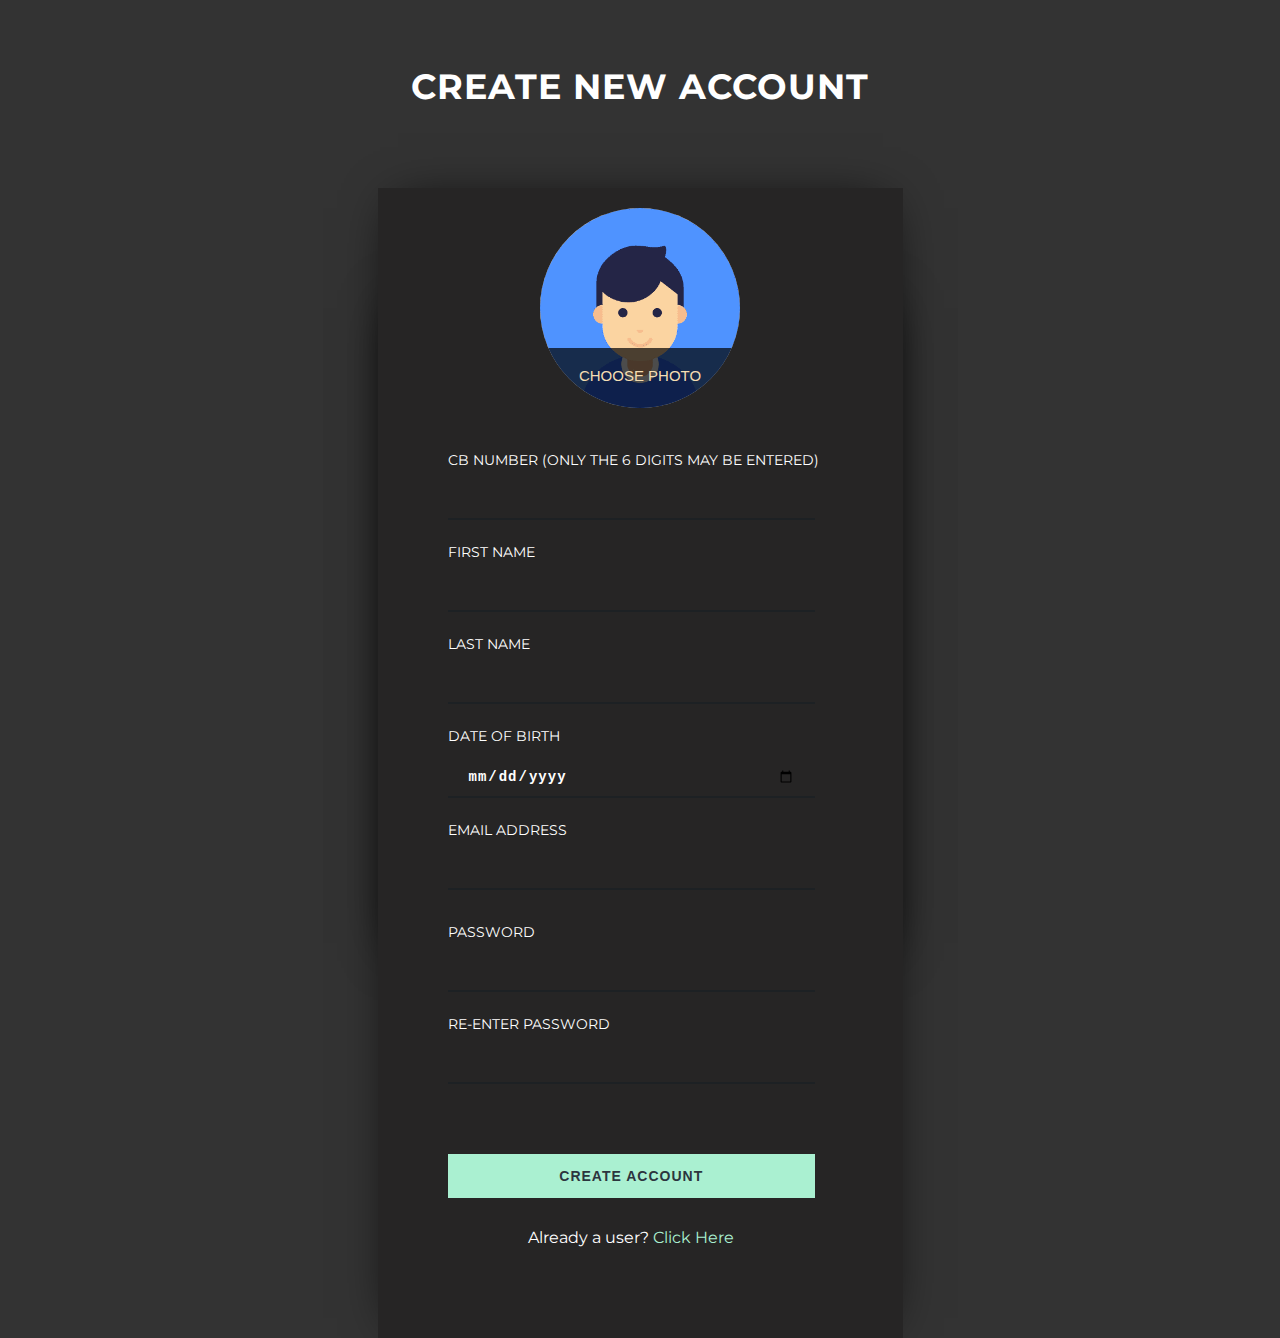
<file: web/index.html>
<!DOCTYPE html>
<!--
To change this license header, choose License Headers in Project Properties.
To change this template file, choose Tools | Templates
and open the template in the editor.
-->
<html>
    <head>
        <title>Blog</title>
        <meta charset="UTF-8">
        <meta name="viewport" content="width=device-width, initial-scale=1.0">
        <link type="text/css" rel="stylesheet" href="css/signUp.css">
    </head>
    <body>
        <h3>CREATE NEW ACCOUNT</h3>
        <div class="container-shadow"></div>
        <div class="container">
            
            <div id="sign-up-form">
                <form id="form" action="UserController" method="POST" enctype="multipart/form-data">
                    <div class="profile-pic-div">
                        <img src="images/avatar.png" id="previewPhoto">
                        <input type="file" id="file" name="photo" size="50" />
                        <label for="file" id="uploadBtn">Choose Photo</label>
                    </div>                    
                    <label for="username">CB Number (only the 6 digits may be entered)</label>
                    <input type="text" name="username" pattern="[0-9]{6}" maxlength="6" onkeyup="document.getElementById('email').value = 'cb'+this.value+'@students.apiit.lk' " required />
                    <label for="firstName">First Name</label>
                    <input type="text" name="firstName"  required />
                    <label for="lastName">Last Name</label>
                    <input type="text" name="lastName"  required />
                    <label for="dob">Date Of Birth</label>
                    <input type="date" name="dob" required pattern="\d{4}-\d{2}-\d{2}">
                    <label for="email">Email Address</label>
                    <input type="text" name="email" id="email" readonly="readonly">
                    <span id="text"></span>
                    <label for="password">Password</label>
                    <input id="password" type="password" name="password"  required onkeyup="checkPass();">
                    <label for="password0">Re-Enter Password</label>                    
                    <input id="password0" type="password" name="password0"  required onkeyup="checkPass();">
                    <span id="confirm-message2" class="confirm-message"></span>
                    <input type="submit" class="button" name="submit" value="Create Account" onclick="return validate()">
                    <div id="log">Already a user? <a href="login.html" id="login">Click Here</a></div>
                </form>
            </div>
        </div>
        <script src="app.js"></script>
        
        <script type="text/javascript">

            function validate()
            {
                var password = document.getElementById('password').value;
                var confirmPassword = document.getElementById("password0").value;
                
                if (password != confirmPassword)
                {
                    alert("Passwords entered do not match!");
                    return false;
                }
                return true;
            }
            
            function checkPass()
            {
                var password = document.getElementById('password');
                var confirm  = document.getElementById('password0');
                var message = document.getElementById('confirm-message2');
                
                var good_color = "#00ff00";
                var bad_color  = "#ff0000";
                
                if(password.value == confirm.value)
                {
                    message.style.color           = good_color;
                    message.innerHTML = "Passwords Match!";
                }
                else
                {
                    message.style.color = bad_color;
                    message.innerHTML = "Passwords Do Not Match!";
                }
                
            }
            
            function validation()
            {
                var form = document.getElementById("form");
                var email = document.getElementById("email").value;
                var text = document.getElementById("text");

                var pattern = /^[^ ]+@[^ ]+\.[a-z]{2,3}$/;
                if (email.match(pattern))
                {
                    form.classList.add("Valid");
                    form.classList.remove("Invalid");
                    text.innerHTML = "Your Email Address is Valid";
                    text.style.color = "#00ff00";
                } else
                {
                    form.classList.remove("valid");
                    form.classList.add("Invalid");
                    text.innerHTML = "Please Enter Valid Email Address";
                    text.style.color = "#ff0000";
                }
                if (email == "")
                {
                    form.classList.remove("Valid");
                    form.classList.remove("Invalid");
                    text.innerHTML = "";
                    text.style.color = "#00ff00";
                }
            }
        </script>

    </body>
    
</html>
</file>
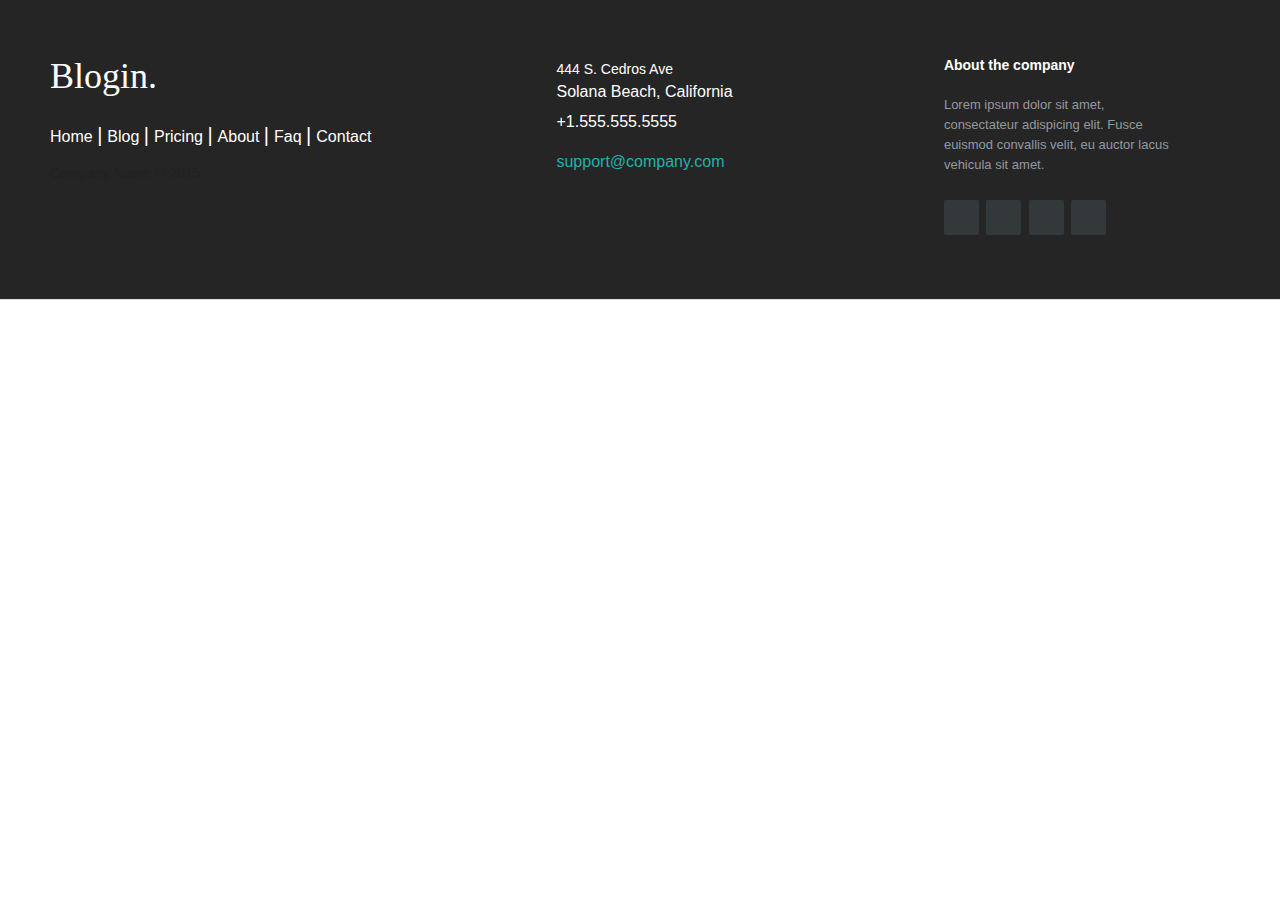
<file: web/footer.html>
<!DOCTYPE html>
<!--
To change this license header, choose License Headers in Project Properties.
To change this template file, choose Tools | Templates
and open the template in the editor.
-->
<html>
    <head>
        <title>TODO supply a title</title>
        <meta charset="UTF-8">
        <meta name="viewport" content="width=device-width, initial-scale=1.0">
        <link type="text/css" rel="stylesheet" href="css/footer.css">
    </head>
    <body>
  <footer class="footer-distributed">

			<div class="footer-left">

				<h3>Blogin.</h3>

				<p class="footer-links">
					<a href="#" class="link-1">Home</a>
					
					<a href="#">Blog</a>
				
					<a href="#">Pricing</a>
				
					<a href="#">About</a>
					
					<a href="#">Faq</a>
					
					<a href="#">Contact</a>
				</p>

				<p class="footer-company-name">Company Name © 2015</p>
			</div>

			<div class="footer-center">

				<div>
					<i class="fa fa-map-marker"></i>
					<p><span>444 S. Cedros Ave</span> Solana Beach, California</p>
				</div>

				<div>
					<i class="fa fa-phone"></i>
					<p>+1.555.555.5555</p>
				</div>

				<div>
					<i class="fa fa-envelope"></i>
					<p><a href="mailto:support@company.com">support@company.com</a></p>
				</div>

			</div>

			<div class="footer-right">

				<p class="footer-company-about">
					<span>About the company</span>
					Lorem ipsum dolor sit amet, consectateur adispicing elit. Fusce euismod convallis velit, eu auctor lacus vehicula sit amet.
				</p>

				<div class="footer-icons">

					<a href="#"><i class="fa fa-facebook"></i></a>
					<a href="#"><i class="fa fa-twitter"></i></a>
					<a href="#"><i class="fa fa-linkedin"></i></a>
					<a href="#"><i class="fa fa-github"></i></a>

				</div>

			</div>

		</footer>
        </body>
    
</html>
</file>
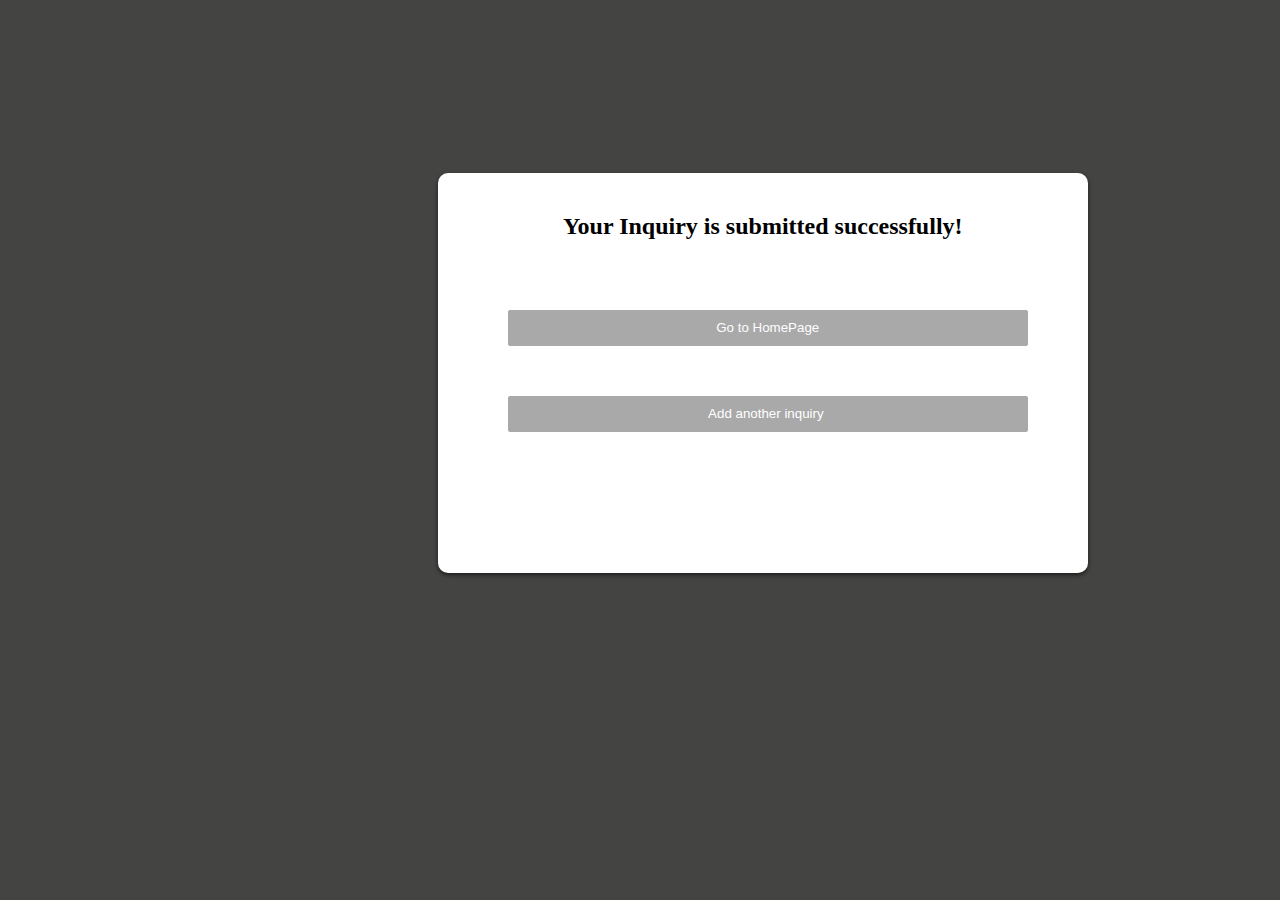
<file: web/inquirySuccess.html>
<!DOCTYPE html>
<!--
To change this license header, choose License Headers in Project Properties.
To change this template file, choose Tools | Templates
and open the template in the editor.
-->
<html>
    <head>
        <meta http-equiv="Content-Type" content="text/html; charset=UTF-8">
        <link type="text/css" rel="stylesheet" href="css/inquirySuccess.css"/>
        <title>BLOGIN</title>
    </head>
    <body>
        <div class="container">
            <h2>Your Inquiry is submitted successfully!</h2>
            <div class="card">
                
            </div>
                    <input id="back"type ="button" value="Go to HomePage"
               onclick ="window.location.href='HomeRedirect'; return false;"/> 
                    
                    <input id="back"type ="button" value="Add another inquiry "
               onclick ="window.location.href='ContactUs.jsp'; return false;"/>    
        </div>
    </body>
</html>
</file>
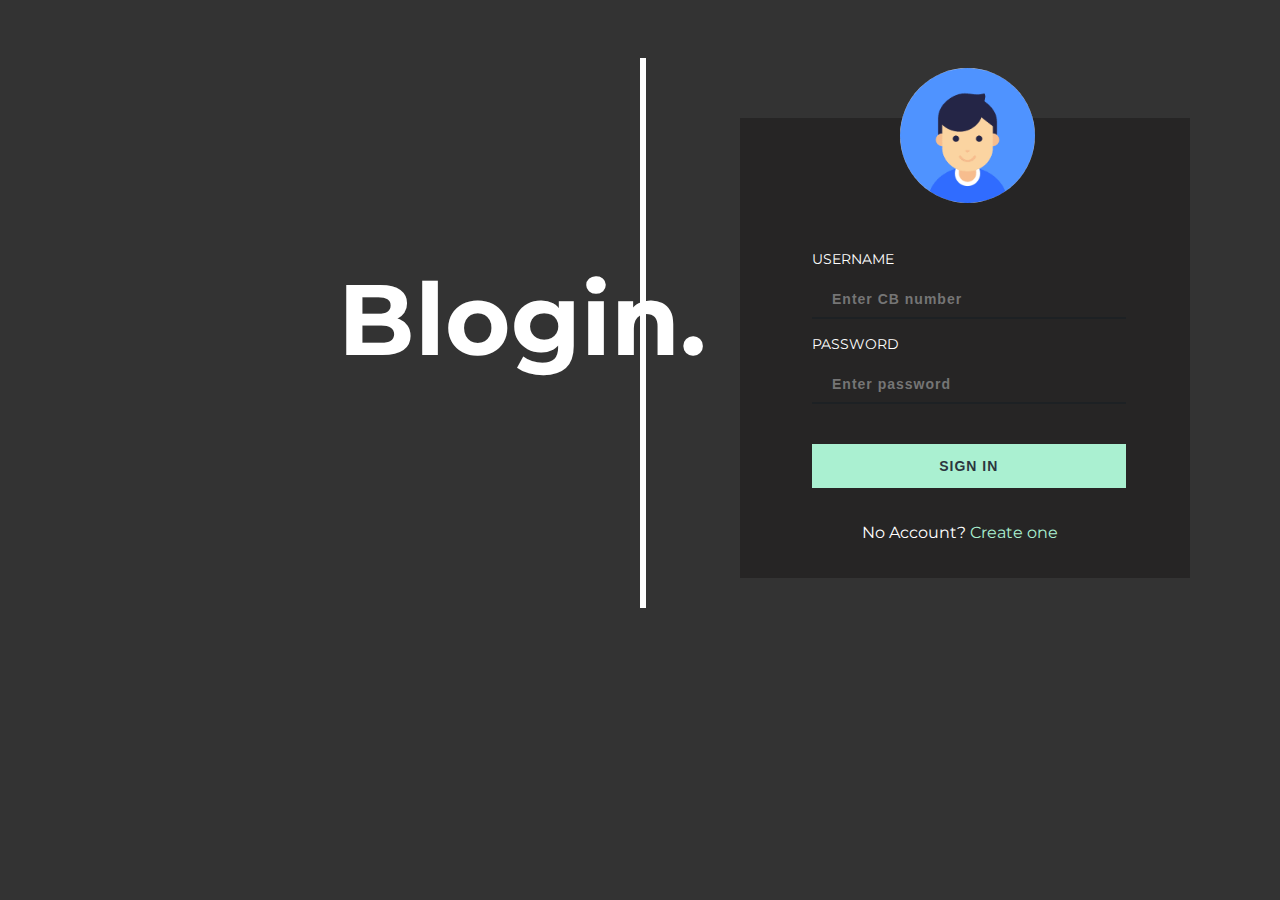
<file: web/login.html>
<!DOCTYPE html>
<!--
To change this license header, choose License Headers in Project Properties.
To change this template file, choose Tools | Templates
and open the template in the editor.
-->
<html>
    <head>
        <title>Blogin</title>
        <meta charset="UTF-8">
        <meta name="viewport" content="width=device-width, initial-scale=1.0">
        <link type="text/css" rel="stylesheet" href="css/login.css">
        <link rel="icon" href="images/Capture.PNG" type="image/icon type">
    </head>
    <body>
   <h1>Blogin.</h1>
        <div class = "vertical"></div>
        <div class="container">
            <img src="images/avatar.png" class="avatar"/>
            <form action="LoginServlet" method="POST">
                <label for="username">username</label>
                <input type="text" name="username" pattern="[c-b]{2}[0-9]{6}" maxlength="8" required placeholder="Enter CB number" />
                <label for="password">Password</label>
                <input id="password" type="password" name="password" required placeholder="Enter password">
                <input type="submit" class="button" name="submit" value="Sign In">
                <div id="log">No Account? <a href="index.html" id="login">Create one</a></div>
            </form>
            
        </div>
    </body>
</html>
</file>
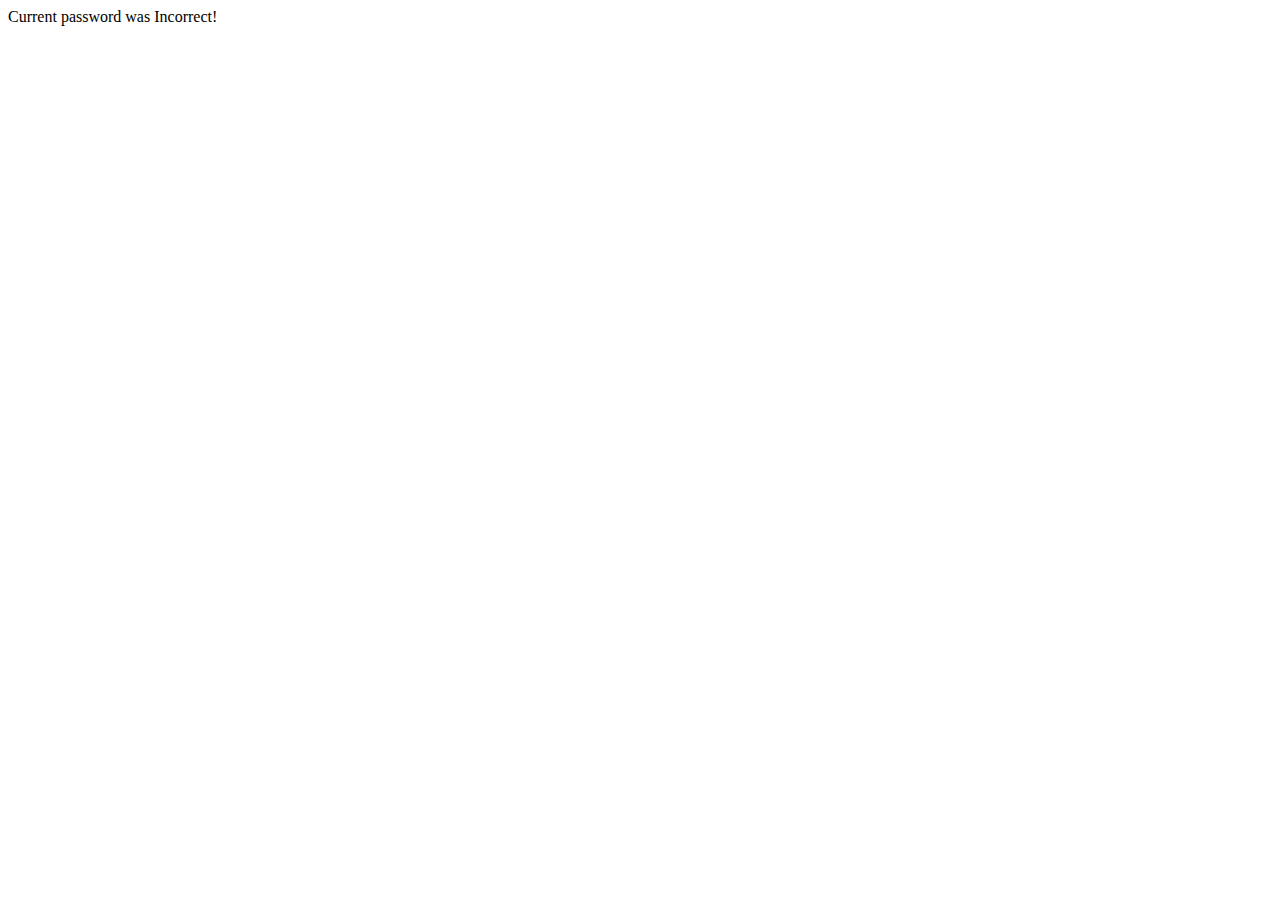
<file: web/passwordError.html>
<!DOCTYPE html>
<!--
To change this license header, choose License Headers in Project Properties.
To change this template file, choose Tools | Templates
and open the template in the editor.
-->
<html>
    <head>
        <title>TODO supply a title</title>
        <meta charset="UTF-8">
        <meta name="viewport" content="width=device-width, initial-scale=1.0">
    </head>
    <body>
        <div>Current password was Incorrect!</div>
    </body>
</html>
</file>
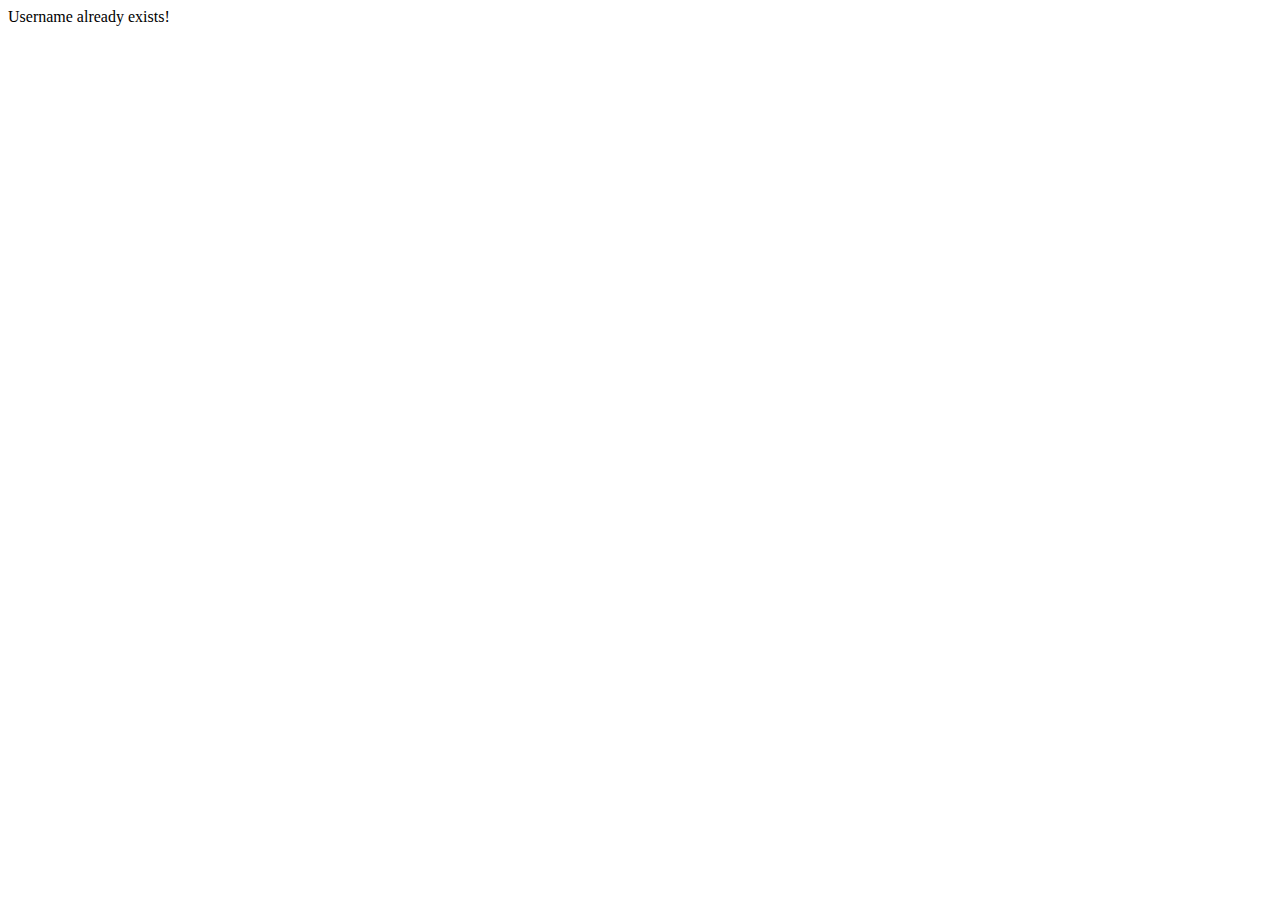
<file: web/registerError1.html>
<!DOCTYPE html>
<!--
To change this license header, choose License Headers in Project Properties.
To change this template file, choose Tools | Templates
and open the template in the editor.
-->
<html>
    <head>
        <title>Blog</title>
        <meta charset="UTF-8">
        <meta name="viewport" content="width=device-width, initial-scale=1.0">
    </head>
    <body>
        <div>Username already exists!</div>
    </body>
</html>
</file>
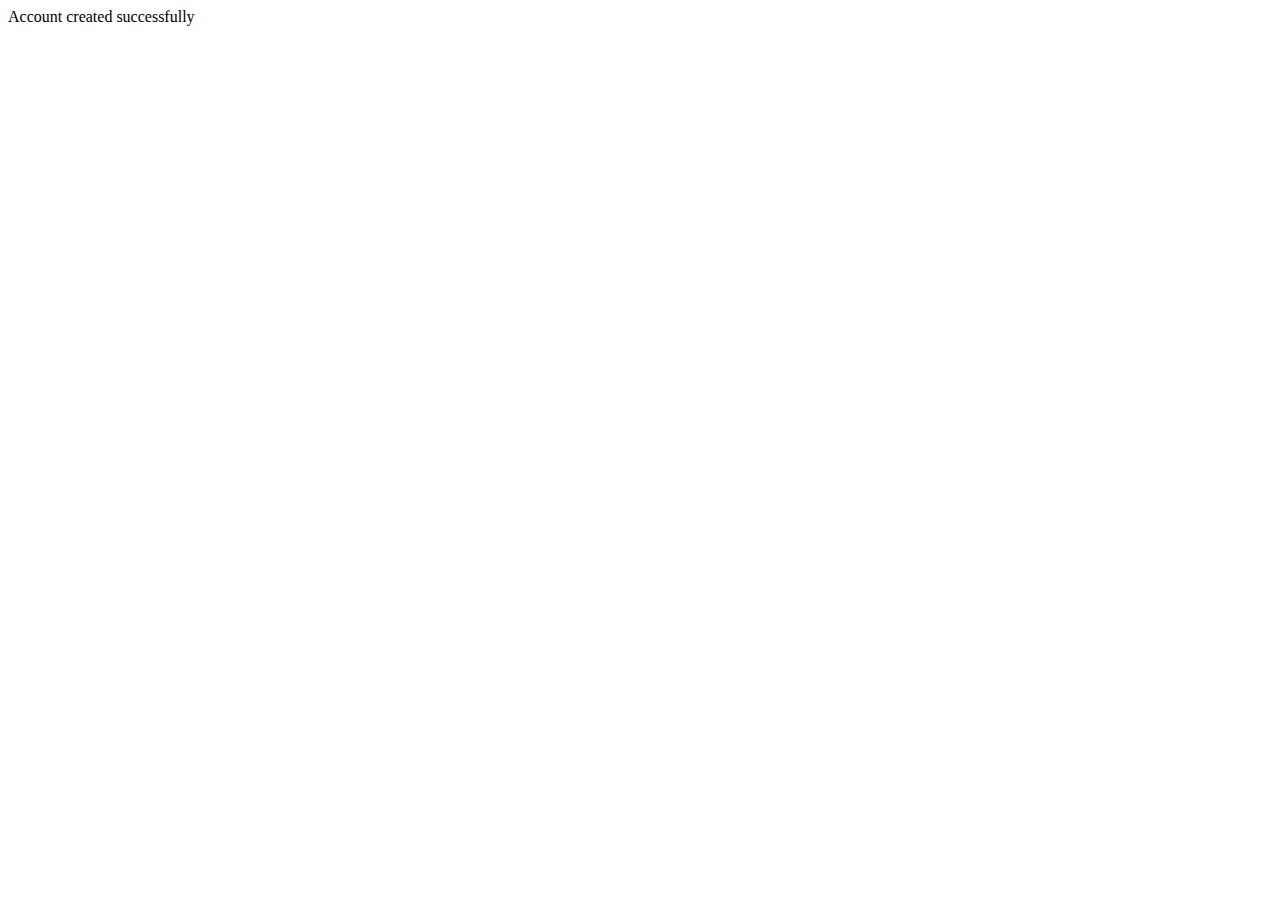
<file: web/success.html>
<!DOCTYPE html>
<!--
To change this license header, choose License Headers in Project Properties.
To change this template file, choose Tools | Templates
and open the template in the editor.
-->
<html>
    <head>
        <title>Blog</title>
        <meta charset="UTF-8">
        <meta name="viewport" content="width=device-width, initial-scale=1.0">
    </head>
    <body>
        <div>Account created successfully</div>
    </body>
</html>
</file>
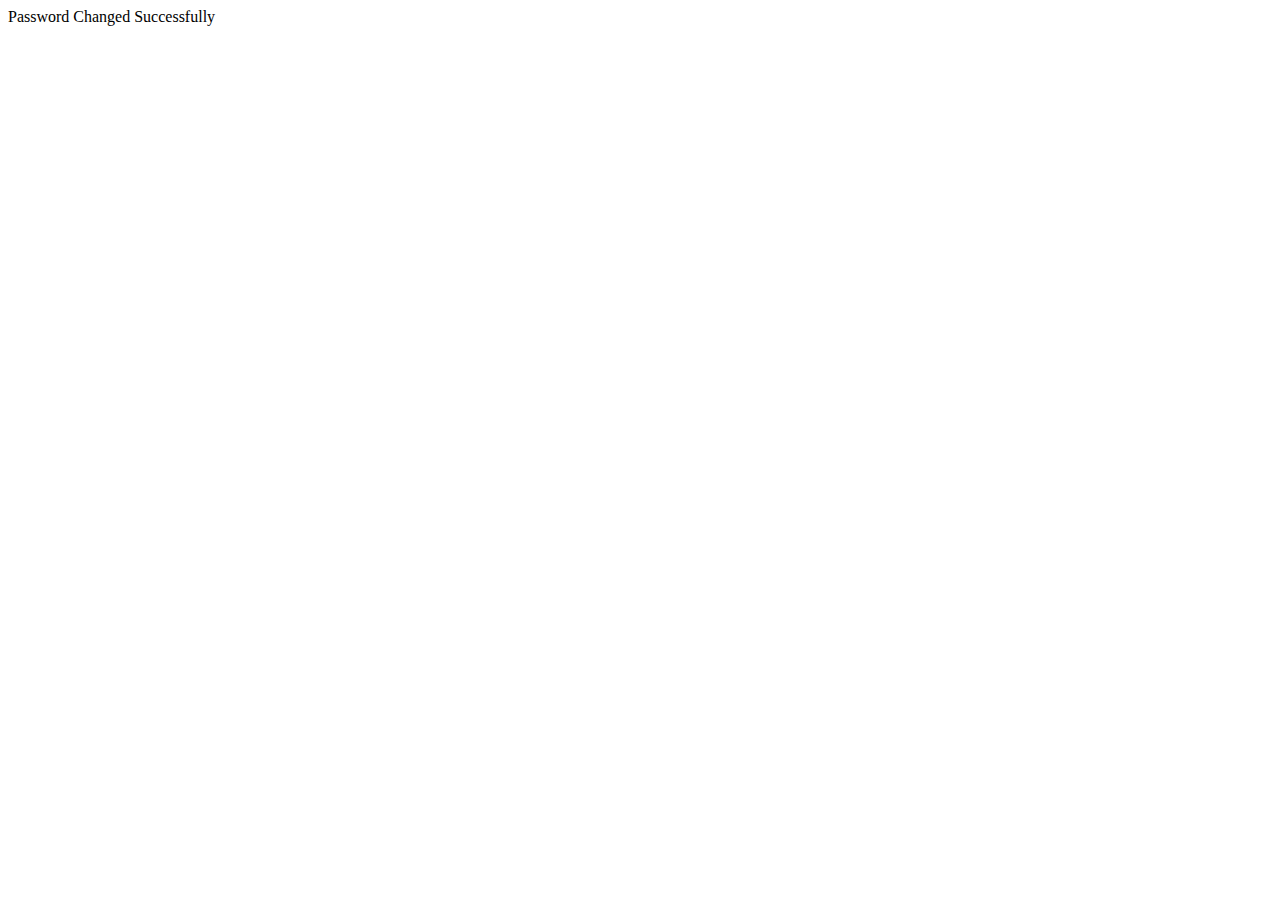
<file: web/successPassword.html>
<!DOCTYPE html>
<!--
To change this license header, choose License Headers in Project Properties.
To change this template file, choose Tools | Templates
and open the template in the editor.
-->
<html>
    <head>
        <title>Test</title>
        <meta charset="UTF-8">
        <meta name="viewport" content="width=device-width, initial-scale=1.0">
    </head>
    <body>
        <div>Password Changed Successfully</div>
    </body>
</html>
</file>
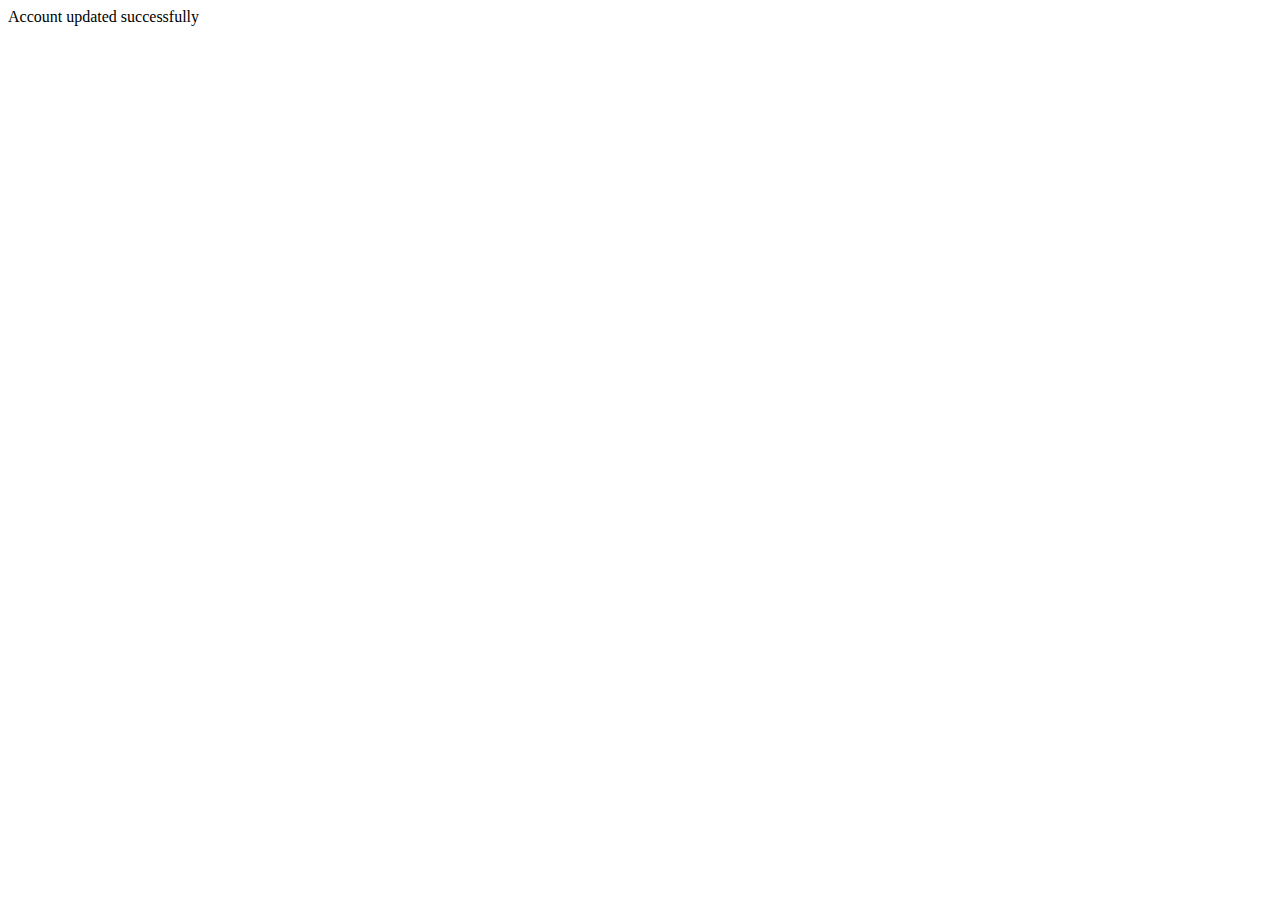
<file: web/sucessDob.html>
<!DOCTYPE html>
<!--
To change this license header, choose License Headers in Project Properties.
To change this template file, choose Tools | Templates
and open the template in the editor.
-->
<html>
    <head>
        <title>Test</title>
        <meta charset="UTF-8">
        <meta name="viewport" content="width=device-width, initial-scale=1.0">
    </head>
    <body>
        <div>Account updated successfully</div>
    </body>
</html>
</file>
<file: web/css/signUp.css>
/*
To change this license header, choose License Headers in Project Properties.
To change this template file, choose Tools | Templates
and open the template in the editor.
*/
/* 
    Created on : Nov 5, 2020, 8:10:39 PM
    Author     : Sachindra Rodrigo
*/
@import url("https://fonts.googleapis.com/css2?family=Montserrat:wght@500;700&display=swap");

* {
    transition: 0.1s ease;
}

body {
    background-color: rgba(0,0,0,0.8);
    font-family: "Montserrat", sans-serif;
    margin: 0;
    
}

a {
    text-decoration: none;
}

h3{
    text-align: center;
    margin-top: 65px;
    font-size: 35px;
    letter-spacing: 1px;
    color: white;
}

.container-shadow {
    position: absolute;
    width: 525px;
    height: 675px;
    left: 50%;
    margin-left: -262.5px;
    margin-top: 150px;
    box-shadow: 0px 30px 50px -20px #000;
}

.container {
    position: absolute;
    width: 525px;
    height: 1150px;
    left: 50%;
    margin-left: -262.5px;
    margin-top: 80px;
    background-color: #262525;
    box-shadow: 0px 0px 50px -20px #000;
}
/*img{
    height: 200px;
}*/

*{
    margin: 0;
    padding: 0;
    box-sizing: border-box;
}
.profile-pic-div{
    height: 200px;
    width: 200px;
    position: absolute;
    top: 50;
    left: 50%;
    transform: translate(-50%, -50%);
    border-radius: 50%;
    overflow: hidden;
    bottom: 830px;
}

#previewPhoto{
    height: 100%;
    width: 100%; 
}

#file{
    display: none;
    
}
#uploadBtn{
    height: 60px;
    width: 100%;
    position: absolute;
    bottom: 0;
    left: 25%;
    transform: translatex(-50%);
    text-align: center;
    background: rgba(0,0,0, 0.7);
    color: wheat;
    line-height: 30px;
    font-family: sans-serif;
    font-size: 15px;
    cursor: pointer;
    
}

/*.headings {
    position: relative;

}

.headings > div {
    color: rgba(255, 255, 255, 0.7);
    padding-bottom: 10px;
    border-bottom: solid 2px rgba(17, 97, 237, 0);
    display: inline-block;
}*/
/*
.headings > div:first-child {
    margin-top: -30px;
    margin-left: 45px;
    margin-right: 45px;
    margin-bottom: -20px;
}*/



/*.headings > div.active {
    color: rgba(255, 255, 255, 1);
    border-bottom: solid 4px #aaf0d1;
    box-shadow: 0 5px 5px -5px #1d2124;
}*/

/*.headings > div span {
    font-size: 1.4rem;
    letter-spacing: 1px;
}*/

label {
    color: white;
    text-transform: uppercase;
    padding: 13px 20px;
    margin-left: 50px;
    position: relative;
    display: block;
    font-size: 14px;
}

input {
    width: 70%;
    color: #fff;
    font-weight: 700;
    font-size: 14px;
    letter-spacing: 1px;
    background: transparent;
    padding: 10px 20px;
    border: none;
    border-bottom: 2px solid #1d2124;
    outline: none;
    box-sizing: border-box;
    margin-left: 70px;
    margin-bottom: 10px;
}

input:active,
input:focus {
    border-bottom: 0.12em solid #aaf0d1;
    border-color: #aaf0d1;
    box-shadow: 0 5px 5px -5px #aaf0d1;
}

/*#password {
    padding-right: 50px;
}

#password + i {
    color: rgba(255, 255, 255, 0.7);
    font-size: 25px;
    float: right;
    position: relative;
    top: -43px;
    right: 15px;
    cursor: pointer;
}

#password + i:hover {
    color: rgba(255, 255, 255, 1);
}*/
/*
input[type="checkbox"] {
    width: 20px;
    padding: 0;
    margin: 20px 5px 30px 20px;
}

input[type="checkbox"] + span {
    color: #fff;
}*/

/*#rlabel {
    display: inline-block;
    padding: 0;
    top: 1px;
}

#remember:hover,
#rlabel:hover {
    cursor: pointer;
}*/

.button {
    width: 70%;
    background: #aaf0d1;
    color: #2c353e;
    text-transform: uppercase;
    margin-top: 1.3em;
    
    padding: 12px;
    cursor: pointer;
    border: 2px solid transparent;
}

.button:hover {
    background: #aaf0d1;
    box-shadow: 0 0 10px #aaf0d1, 0 0 30px #aaf0d1, 0 0 50px #aaf0d1;
}

#sign-up-form input[type="submit"] {
    margin-top: 50px;
}

#log{
    margin-left: 150px;
    margin-top: 20px;
    color: white;
}
#login{
    text-decoration: none;
    color: #aaf0d1 ;
}

/*
footer .fp a {
    color: rgba(255, 255, 255, 0.6);
    cursor: pointer;
}

footer .hr {
    border-bottom: 2px solid rgba(255, 255, 255, 0.1);
    margin: 60px 0px 40px;
}

footer .fp {
    text-align: center;
}

footer .fp a:hover {
    color: rgba(255, 255, 255, 1);
}*/
#text{
    display: block;
    color: #000;
    font-weight: 300;
    padding: 5px;
    padding-left: 65px;
}
#confirm-message2{
    display: block;
    color: #000;
    font-weight: 300;
    padding: 5px;
    padding-left: 65px;
    margin-left: 10px;
}


#form.Invalid .input:before{
    content: '';
    position: absolute;
    right:12px;
    top: 9px;
    width: 24px;
    height:24px;
    background: url(images/invalid.png);
    background-size: cover;
    z-index: 1000;
}
#form.Valid .input:before{
    content: '';
    position: absolute;
    right:12px;
    top: 9px;
    width: 24px;
    height:24px;
    background: url(images/valid.png);
    background-size: cover;
    z-index: 1000;
}

#sign-up-form {
    display: block;
    margin-top: 250px;
}

@media (max-width: 524px) {
    .container-shadow {
        width: 400px;
        margin-top: 60px;
        left: 50%;
        margin-left: -200px;
    }

    .container {
        width: 400px;
        margin-top: 60px;
        left: 50%;
        margin-left: -200px;
    }

    .wrap {
        width: 300px;
    }

    footer .hr {
        margin-top: 50px;
    }
}

@media (max-width: 399px) {
    .container-shadow {
        width: 100%;
        margin: 0px;
        left: inherit;
    }

    .container {
        width: 100%;
        margin: 0px;
        left: inherit;
    }

    .wrap {
        width: 80%;
    }
}

@media (max-width: 330px) {
    .wrap {
        width: 90%;
    }
}
</file>
<file: web/css/footer.css>
/*
To change this license header, choose License Headers in Project Properties.
To change this template file, choose Tools | Templates
and open the template in the editor.
*/
/* 
    Created on : Dec 9, 2020, 10:10:53 AM
    Author     : Lahiru De silva 
*/

html {
    position: relative;
    min-height: 100%;
}
body {
    margin: 0 0 100px;
    /* bottom = footer height */
}
h3{
    text-align: left;
    color: white;
    margin-left: 20px;
}


* {
  font-family: sans-serif;
}

section {
  width: 100%;
  margin-top: 20px;
  display: inline-block;
  background: #262525;
  height: 50vh;
  text-align: center;
  font-size: 22px;
  font-weight: 700;
  text-decoration: underline;
}

.footer-distributed{
	background: #262525;
	box-shadow: 0 1px 1px 0 rgba(0, 0, 0, 0.12);
	box-sizing: border-box;
	width: 100%;
	text-align: left;
	font: bold 16px sans-serif;
	padding: 55px 50px;
}

.footer-distributed .footer-left,
.footer-distributed .footer-center,
.footer-distributed .footer-right{
	display: inline-block;
	vertical-align: top;
}

/* Footer left */

.footer-distributed .footer-left{
	width: 40%;
}

/* The company logo */

.footer-distributed h3{
	color:  #ffffff;
	font: normal 36px 'sans-serif';
	margin: 0;
}

.footer-distributed h3 span{
	color:  lightseagreen;
}

/* Footer links */

.footer-distributed .footer-links{
	color:  #ffffff;
	margin: 20px 0 12px;
	padding: 0;
}

.footer-distributed .footer-links a{
	display:inline-block;
	line-height: 1.8;
  font-weight:400;
	text-decoration: none;
	color:  inherit;
}

.footer-distributed .footer-company-name{
	color:  #222;
	font-size: 14px;
	font-weight: normal;
	margin: 0;
}

/* Footer Center */

.footer-distributed .footer-center{
	width: 35%;
}

.footer-distributed .footer-center i{
	background-color:  #33383b;
	color: #ffffff;
	font-size: 25px;
	width: 38px;
	height: 38px;
	border-radius: 50%;
	text-align: center;
	line-height: 42px;
	margin: 10px 15px;
	vertical-align: middle;
}

.footer-distributed .footer-center i.fa-envelope{
	font-size: 17px;
	line-height: 38px;
}

.footer-distributed .footer-center p{
	display: inline-block;
	color: #ffffff;
  font-weight:400;
	vertical-align: middle;
	margin:0;
}

.footer-distributed .footer-center p span{
	display:block;
	font-weight: normal;
	font-size:14px;
	line-height:2;
}

.footer-distributed .footer-center p a{
	color:  lightseagreen;
	text-decoration: none;;
}

.footer-distributed .footer-links a:before {
  content: "|";
  font-weight:300;
  font-size: 20px;
  left: 0;
  color: #fff;
  display: inline-block;
  padding-right: 5px;
}

.footer-distributed .footer-links .link-1:before {
  content: none;
}

/* Footer Right */

.footer-distributed .footer-right{
	width: 20%;
}

.footer-distributed .footer-company-about{
	line-height: 20px;
	color:  #92999f;
	font-size: 13px;
	font-weight: normal;
	margin: 0;
}

.footer-distributed .footer-company-about span{
	display: block;
	color:  #ffffff;
	font-size: 14px;
	font-weight: bold;
	margin-bottom: 20px;
}

.footer-distributed .footer-icons{
	margin-top: 25px;
}

.footer-distributed .footer-icons a{
	display: inline-block;
	width: 35px;
	height: 35px;
	cursor: pointer;
	background-color:  #33383b;
	border-radius: 2px;

	font-size: 20px;
	color: #ffffff;
	text-align: center;
	line-height: 35px;

	margin-right: 3px;
	margin-bottom: 5px;
}

/* If you don't want the footer to be responsive, remove these media queries */

@media (max-width: 880px) {

	.footer-distributed{
		font: bold 14px sans-serif;
	}

	.footer-distributed .footer-left,
	.footer-distributed .footer-center,
	.footer-distributed .footer-right{
		display: block;
		width: 100%;
		margin-bottom: 40px;
		text-align: center;
	}

	.footer-distributed .footer-center i{
		margin-left: 0;
	}

}
</file>
<file: web/css/inquirySuccess.css>
/*
To change this license header, choose License Headers in Project Properties.
To change this template file, choose Tools | Templates
and open the template in the editor.
*/
/* 
    Created on : Nov 16, 2020, 1:19:34 PM
    Author     : Lahiru De silva 
*/

body {
    background-color: #444442;
    padding-top: 85px;
}

h2{
    padding-top: 40px;
    text-align: center;
    color: black;
}

.container{
    position: relative;
    margin: 5%;
    margin-top: 80px;
    left: 29%;
    height: 400px;
    width: 650px;
    background: #fff;
    border-radius: 10px;
    box-shadow: 0 2px 4px rgba(0, 0, 0, 0.6);
}

#back{
    font-family: verdana;
    background-color: darkgray;
    margin-top: 50px;
    margin-left: 70px;  
    width: 80%;
    height: 36px;
    border: none;
    border-radius: 2px;
    color: #fff;
    font-family: sans-serif;
    font-weight: 500;
    transition: 0.3s;
    cursor: pointer;
    opacity: 1; 
}   

#back:hover{
    opacity: 0.7;
}
</file>
<file: web/css/login.css>
/*
To change this license header, choose License Headers in Project Properties.
To change this template file, choose Tools | Templates
and open the template in the editor.
*/
/* 
    Created on : Dec 6, 2020, 3:03:14 PM
    Author     : Sachindra Rodrigo
*/

/*
To change this license header, choose License Headers in Project Properties.
To change this template file, choose Tools | Templates
and open the template in the editor.
*/
/* 
    Created on : Dec 6, 2020, 3:03:14 PM
    Author     : Sachindra Rodrigo
*/

@import url("https://fonts.googleapis.com/css2?family=Montserrat:wght@500;700&display=swap");


body {
    background: black;
    font-family: "Montserrat", sans-serif;
    background-color: rgba(0,0,0,0.8);
}
h1{
    color: white;
    font-size: 100px;
    float: left;
    margin-left: 330px;
    margin-top: 250px;
}
.topic{
    margin-left: 100px;
}
img{
width: 135px;
border-radius: 50%;
overflow: hidden;
margin-left: 160px;
margin-top: -50px;
}
/*.h3{*/
/*    letter-spacing: 1px;
    color: white;
    font-size: 35px;
    
}*/
h3{
    font-size: 35px;
    letter-spacing: 1px;
    color: white;
    float: left;
    left: 30%;
}

p{
    color: white;
}
.vertical { 
    border-left: 6px solid white; 
    height: 550px; 
    position:absolute; 
    left: 50%; 
    margin-top: 50px;
}
.container {
    position: absolute;
    width: 450px;
    height: 460px;
    left: 50%;
    margin-left: 100px;
    margin-top: 110px;
    background: #262525;
}   
form{
    margin-top: 30px;
    margin-left: 2px;
}
img{
    width: 135px;
    border-radius: 50%;
    overflow: hidden;
    margin-left: 160px;
    margin-top: -50px;
}
.button{
    border: none;
    width: 70%;
    background: #aaf0d1;
    color: #2c353e;
    text-transform: uppercase;
    margin-top: 40px;
    margin-left: 70px;
    padding: 12px;
    cursor: pointer;
    border: 2px solid transparent;
}

.button:hover {
    background: #aaf0d1;
    box-shadow: 0 0 10px #aaf0d1, 0 0 30px #aaf0d1, 0 0 50px #aaf0d1;
}
input {
    width: 70%;
    color: #fff;
    font-weight: 700;
    font-size: 14px;
    letter-spacing: 1px;
    background: transparent;
    padding: 10px 20px;
    border: none;
    border-bottom: 2px solid #1d2124;
    outline: none;
    box-sizing: border-box;
    margin-left: 70px;
}

input:active,
input:focus {
    border-bottom: 0.12em solid #aaf0d1;
    border-color: #aaf0d1;
    box-shadow: 0 5px 5px -5px #aaf0d1;
}
label {
    color: white;
    text-transform: uppercase;
    padding: 13px 20px;
    margin-left: 50px;
    position: relative;
    display: block;
    font-size: 14px;
    margin-top: 3px;
}
.text{
    text-align: center;
    color: white;
    margin-top: 15px;
    font-size: 20px;
}
#log{
    margin-left: 120px;
    margin-top: 35px;
    color: white;
}
#login{
    text-decoration: none;
    color: #aaf0d1 ;
}
</file>
